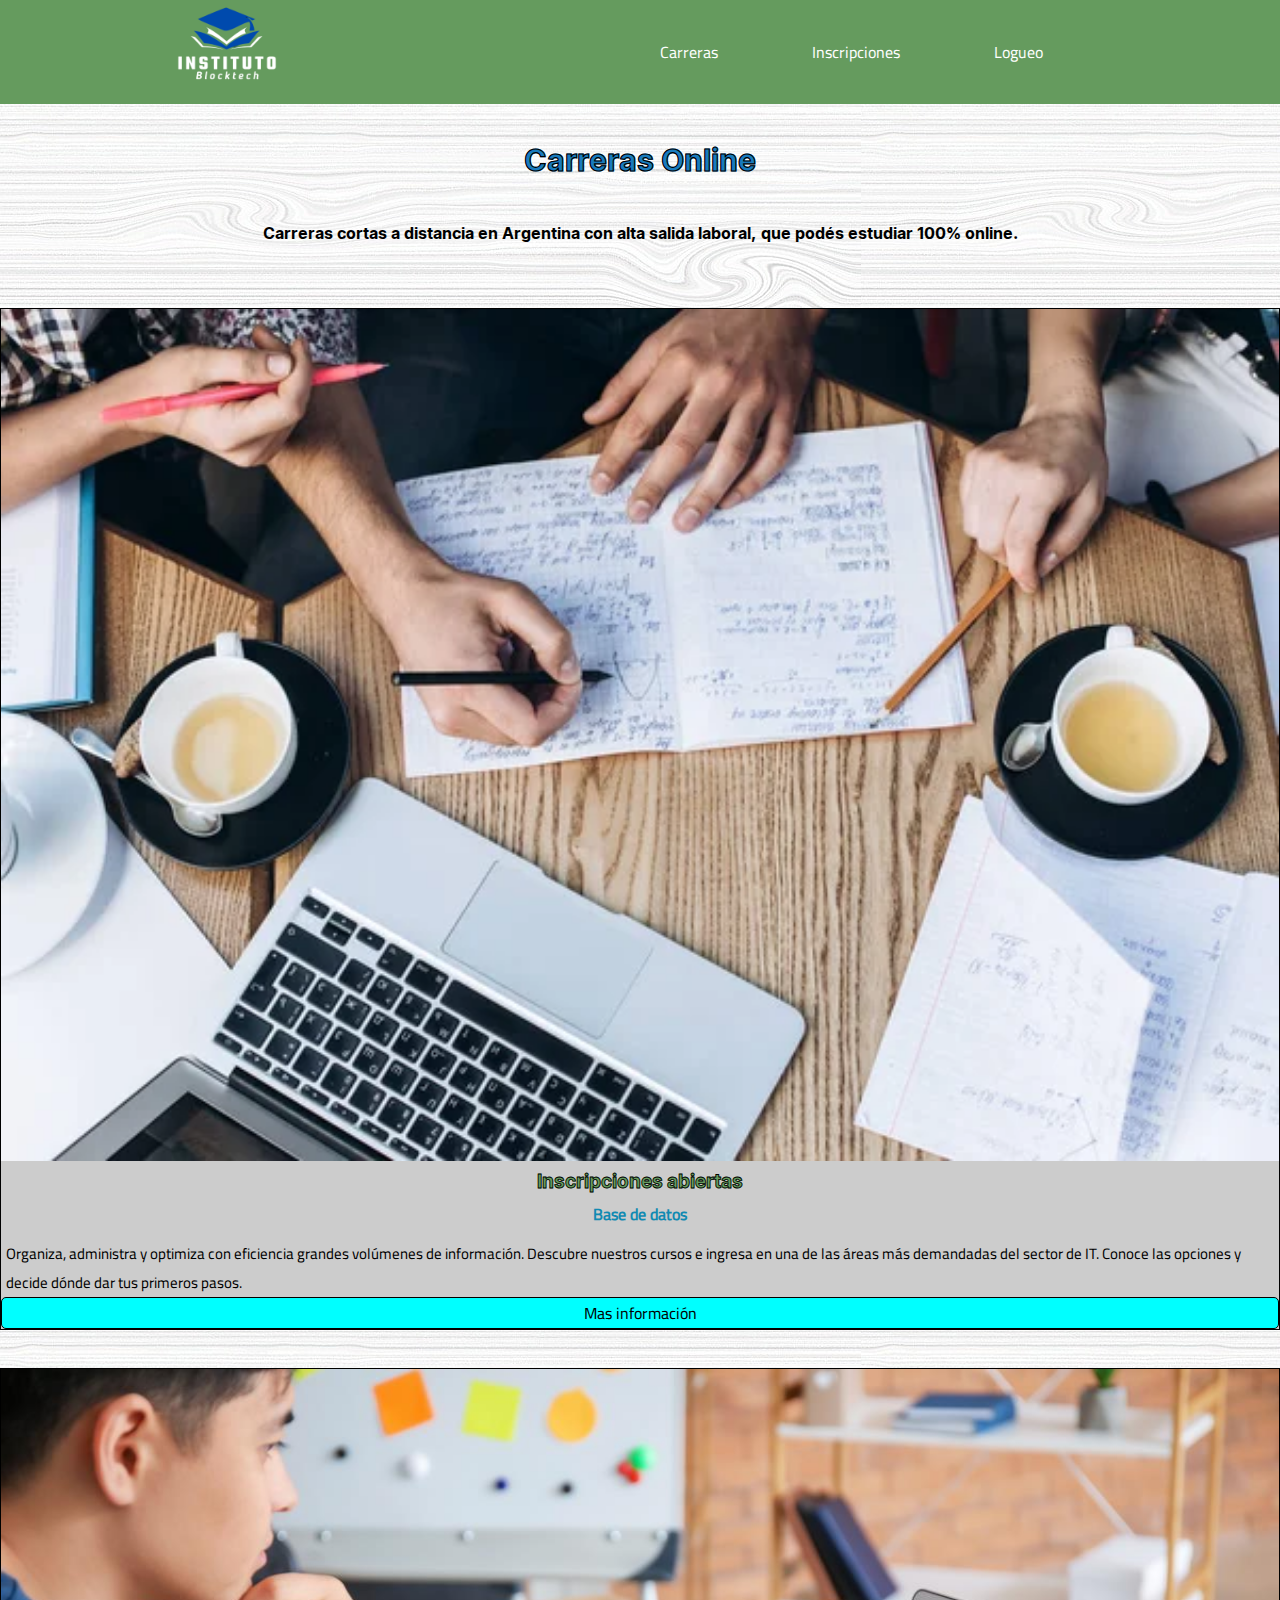
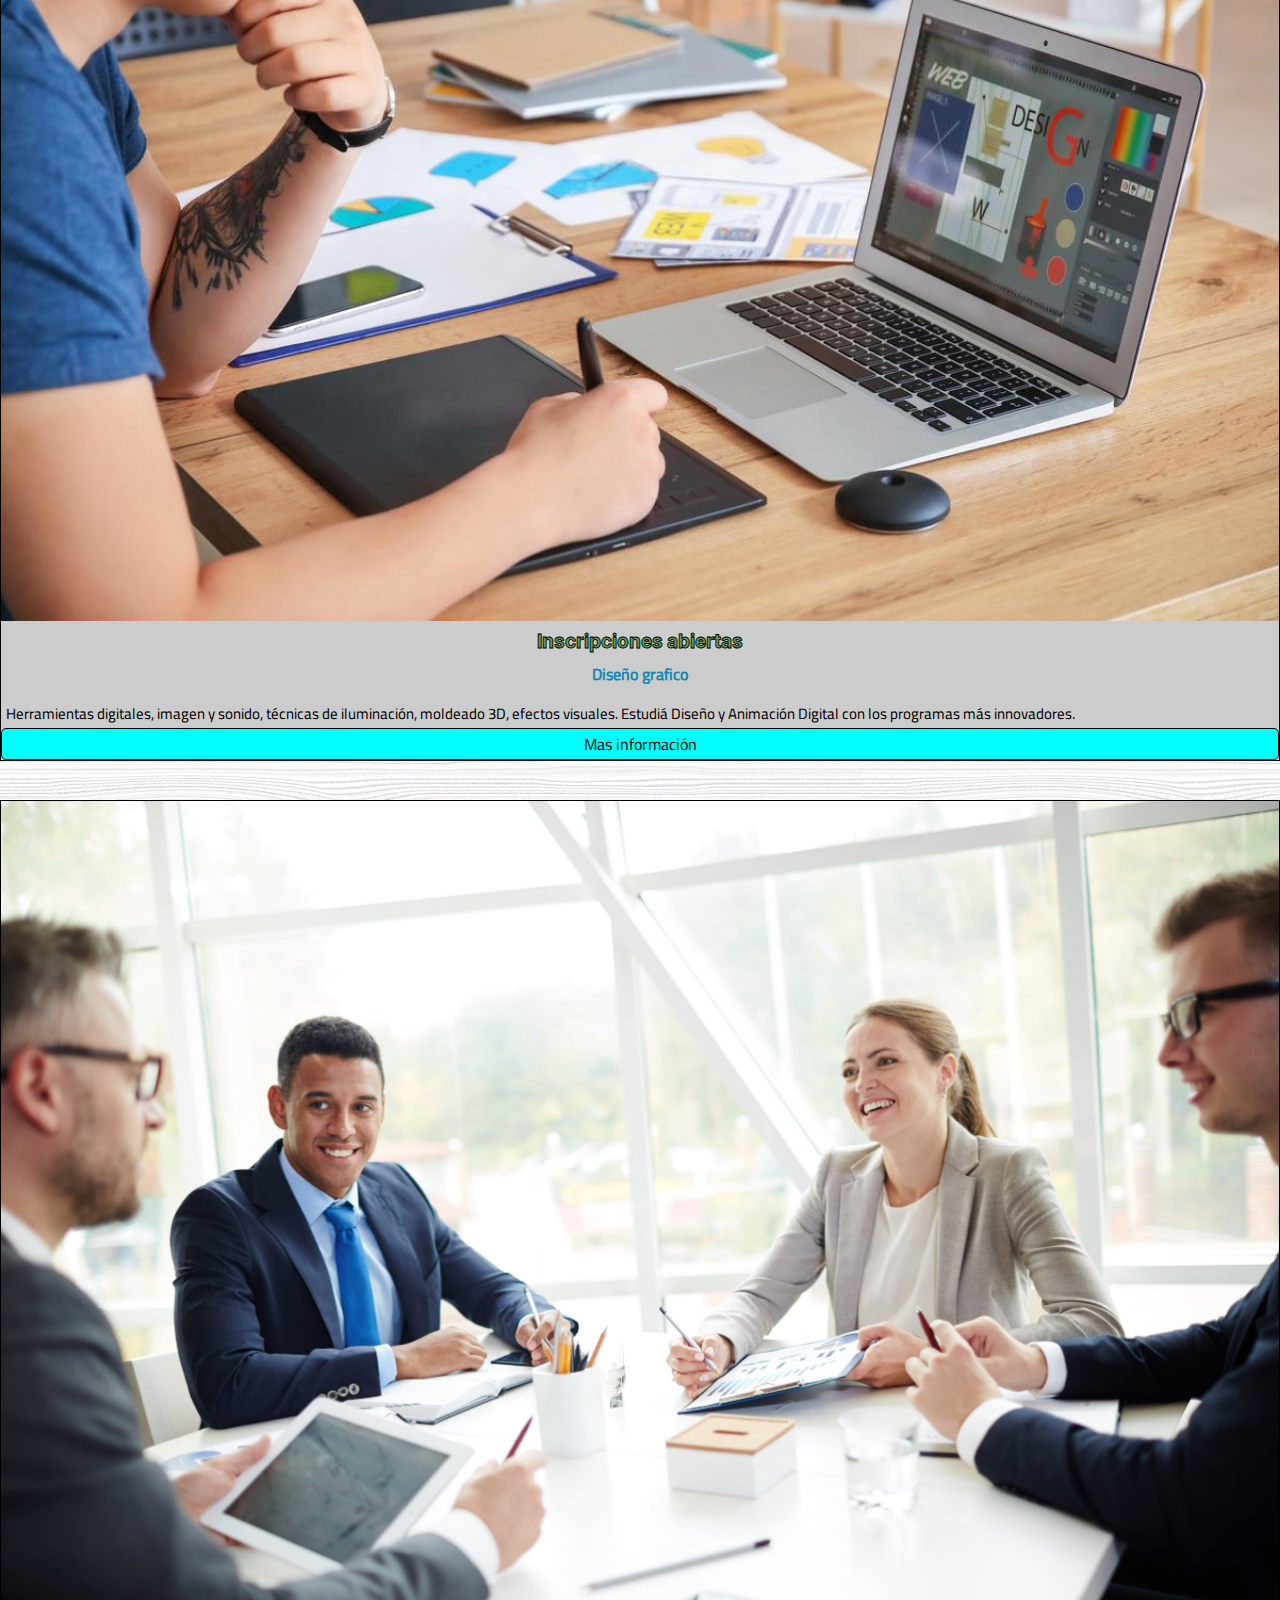
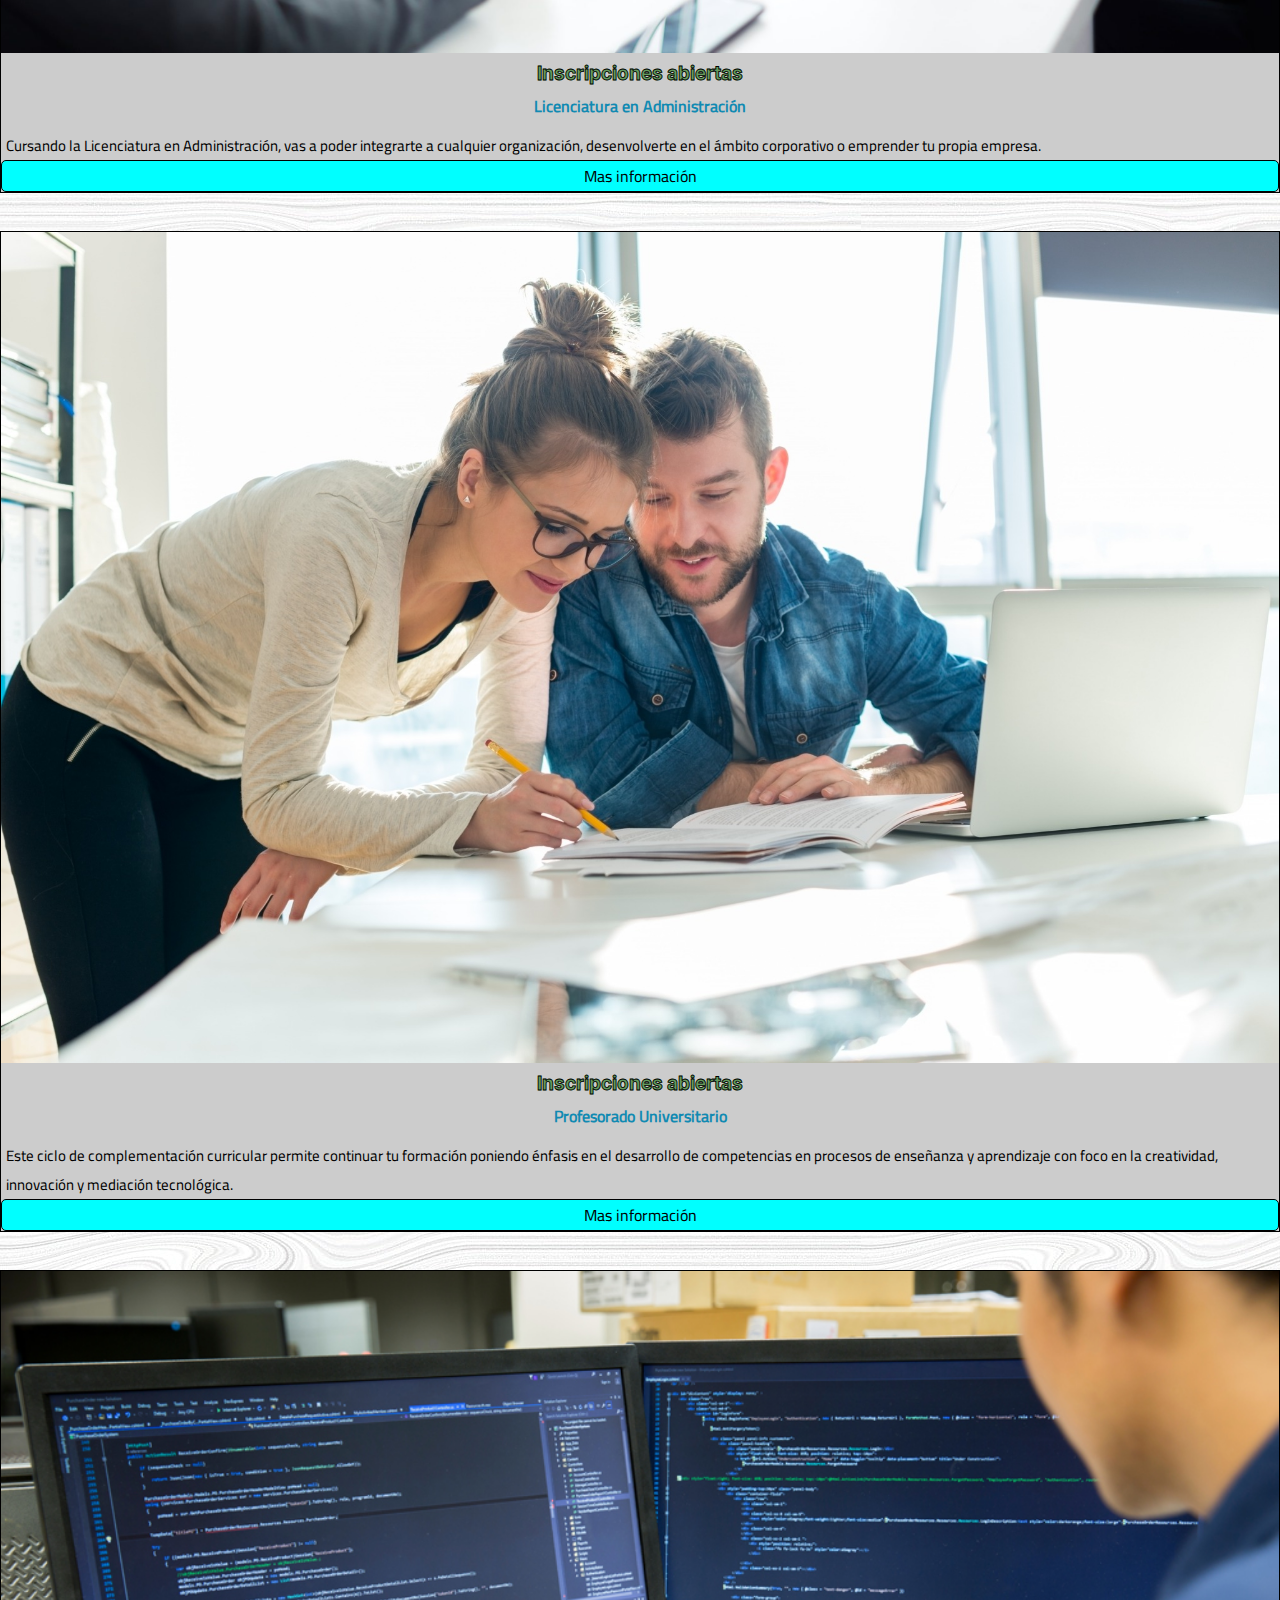
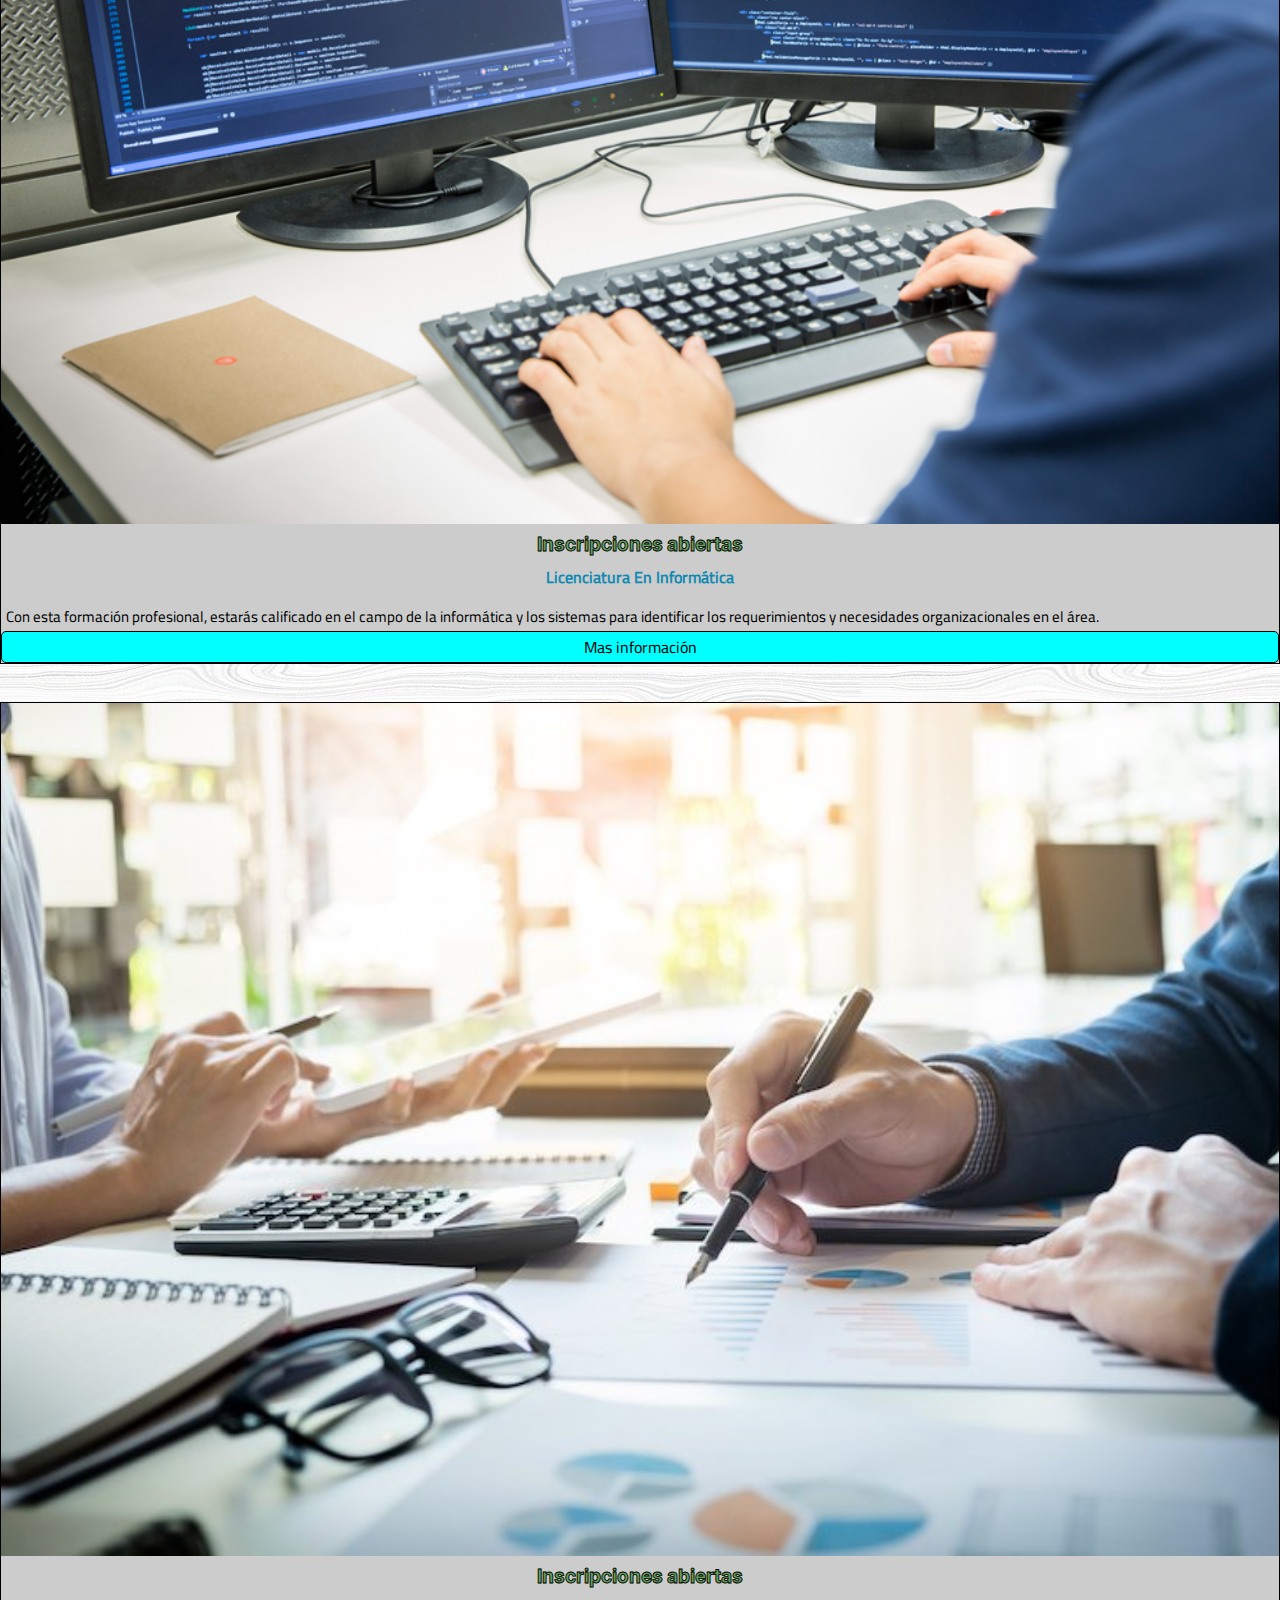
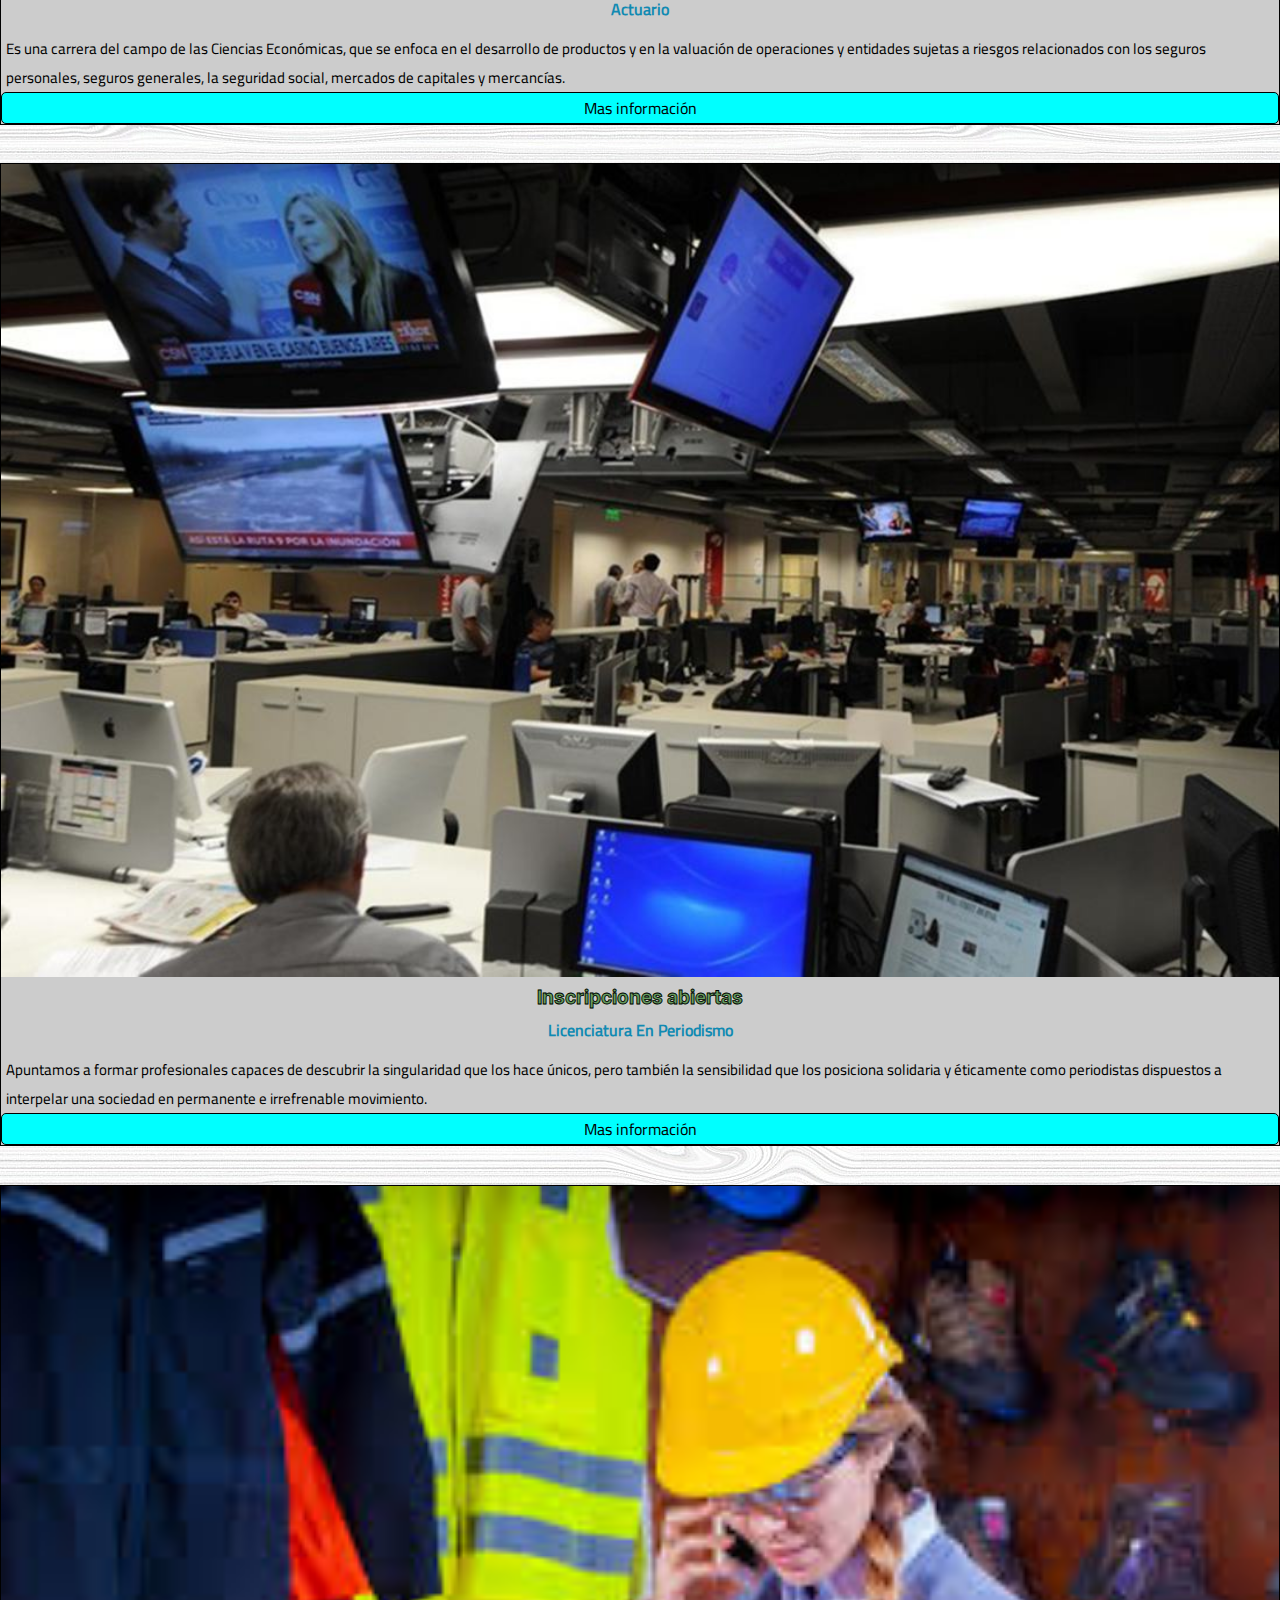
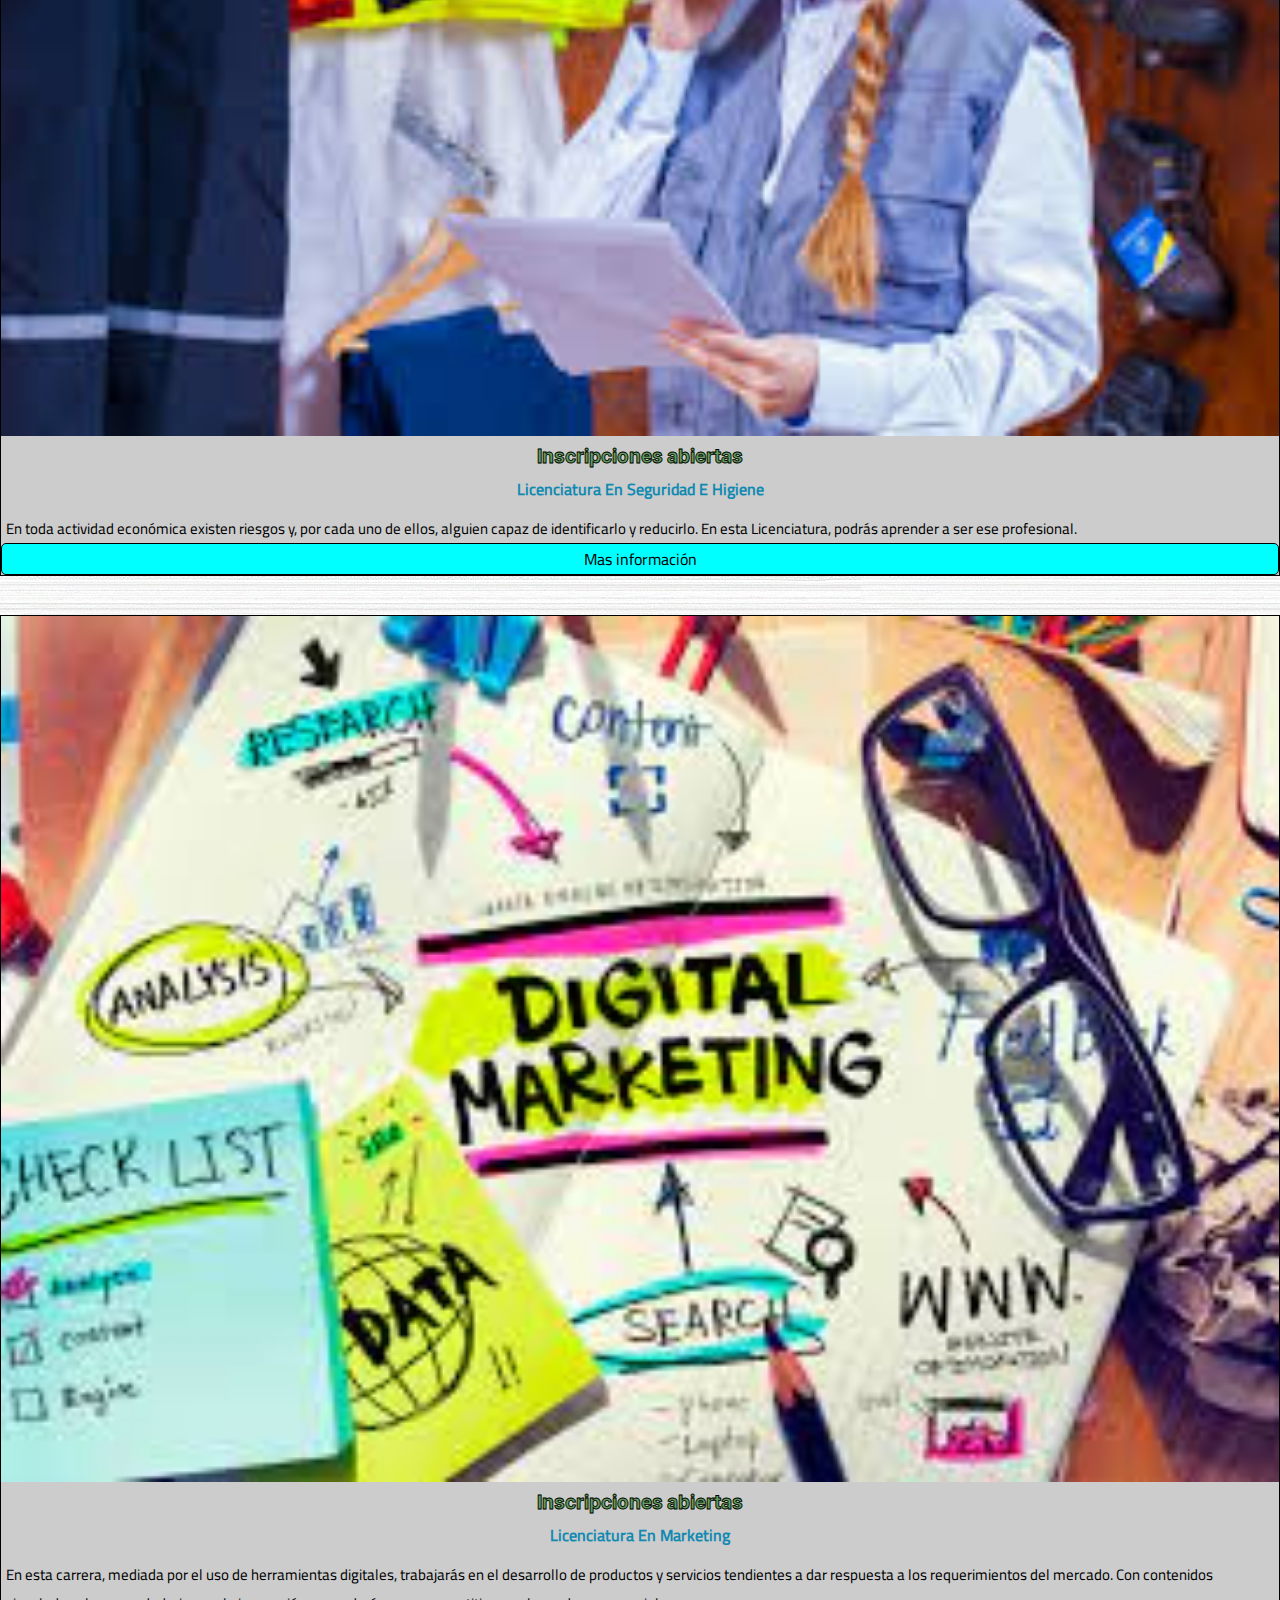
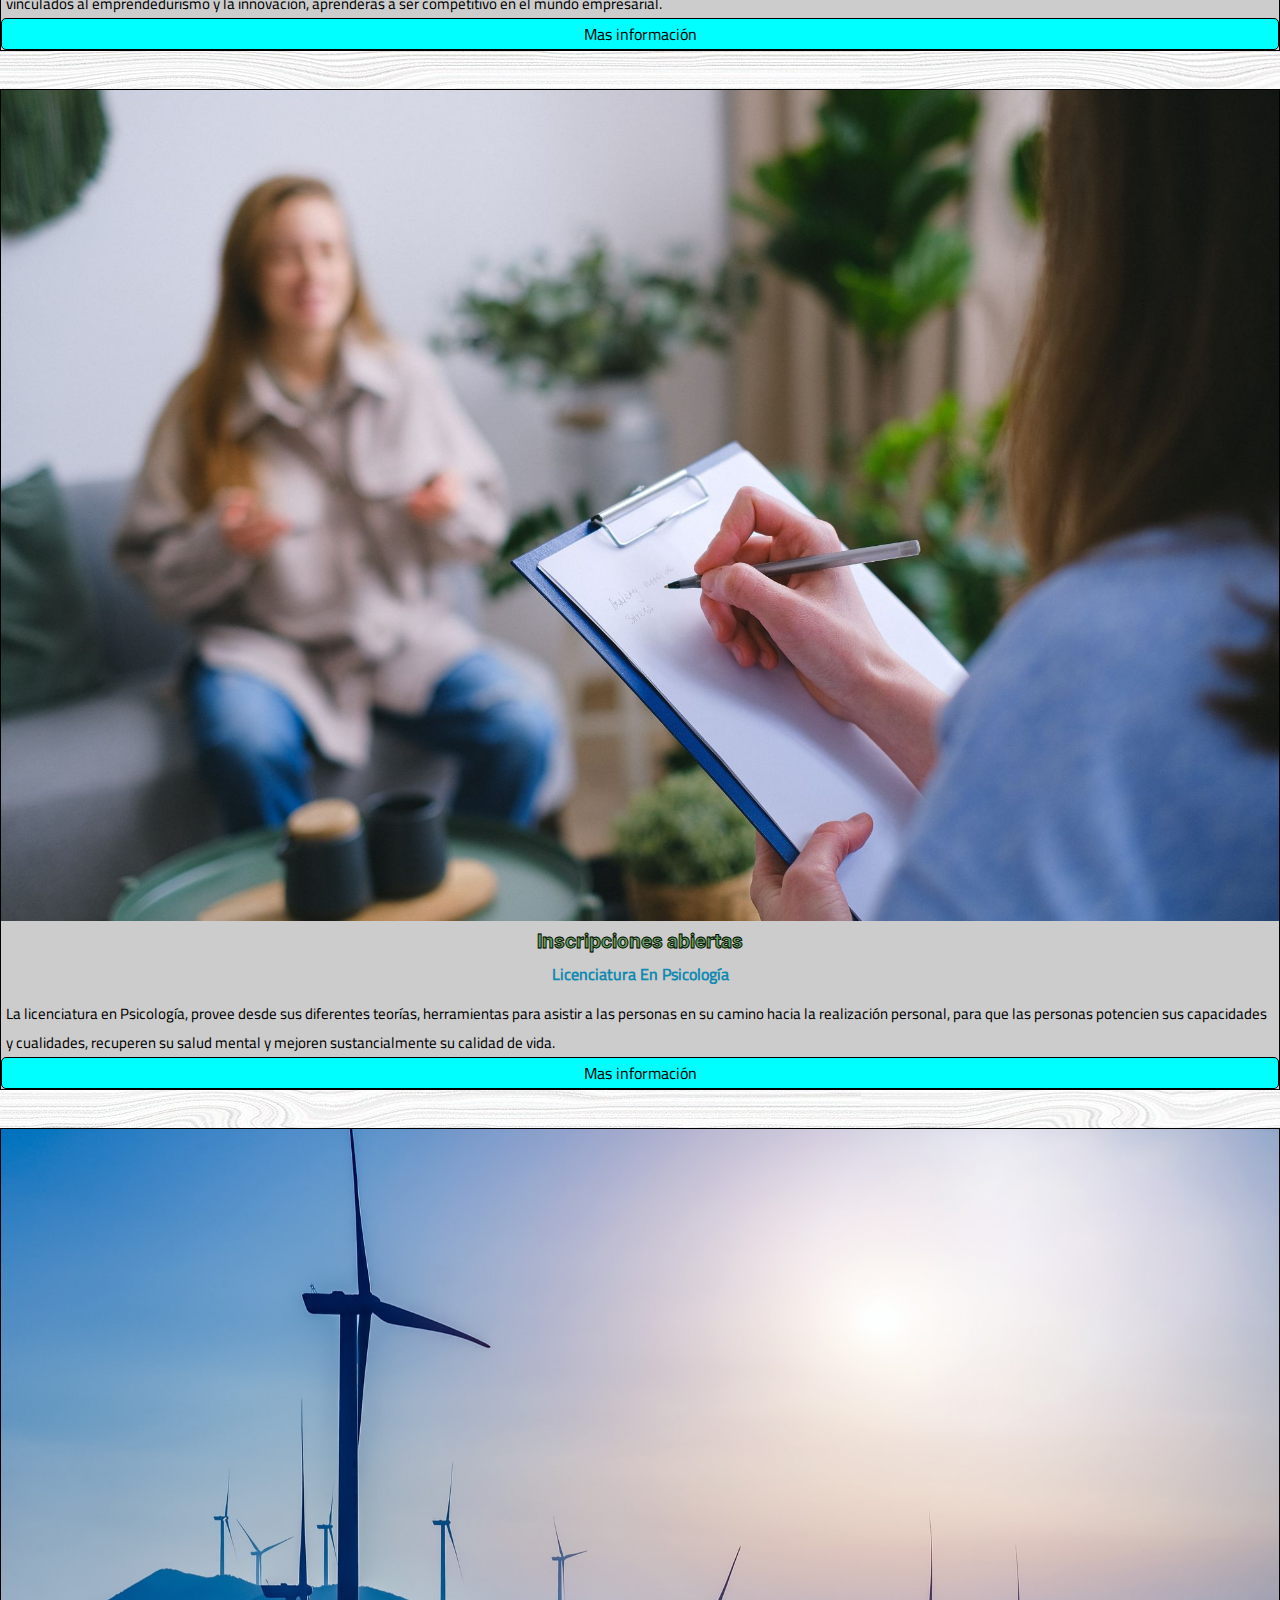
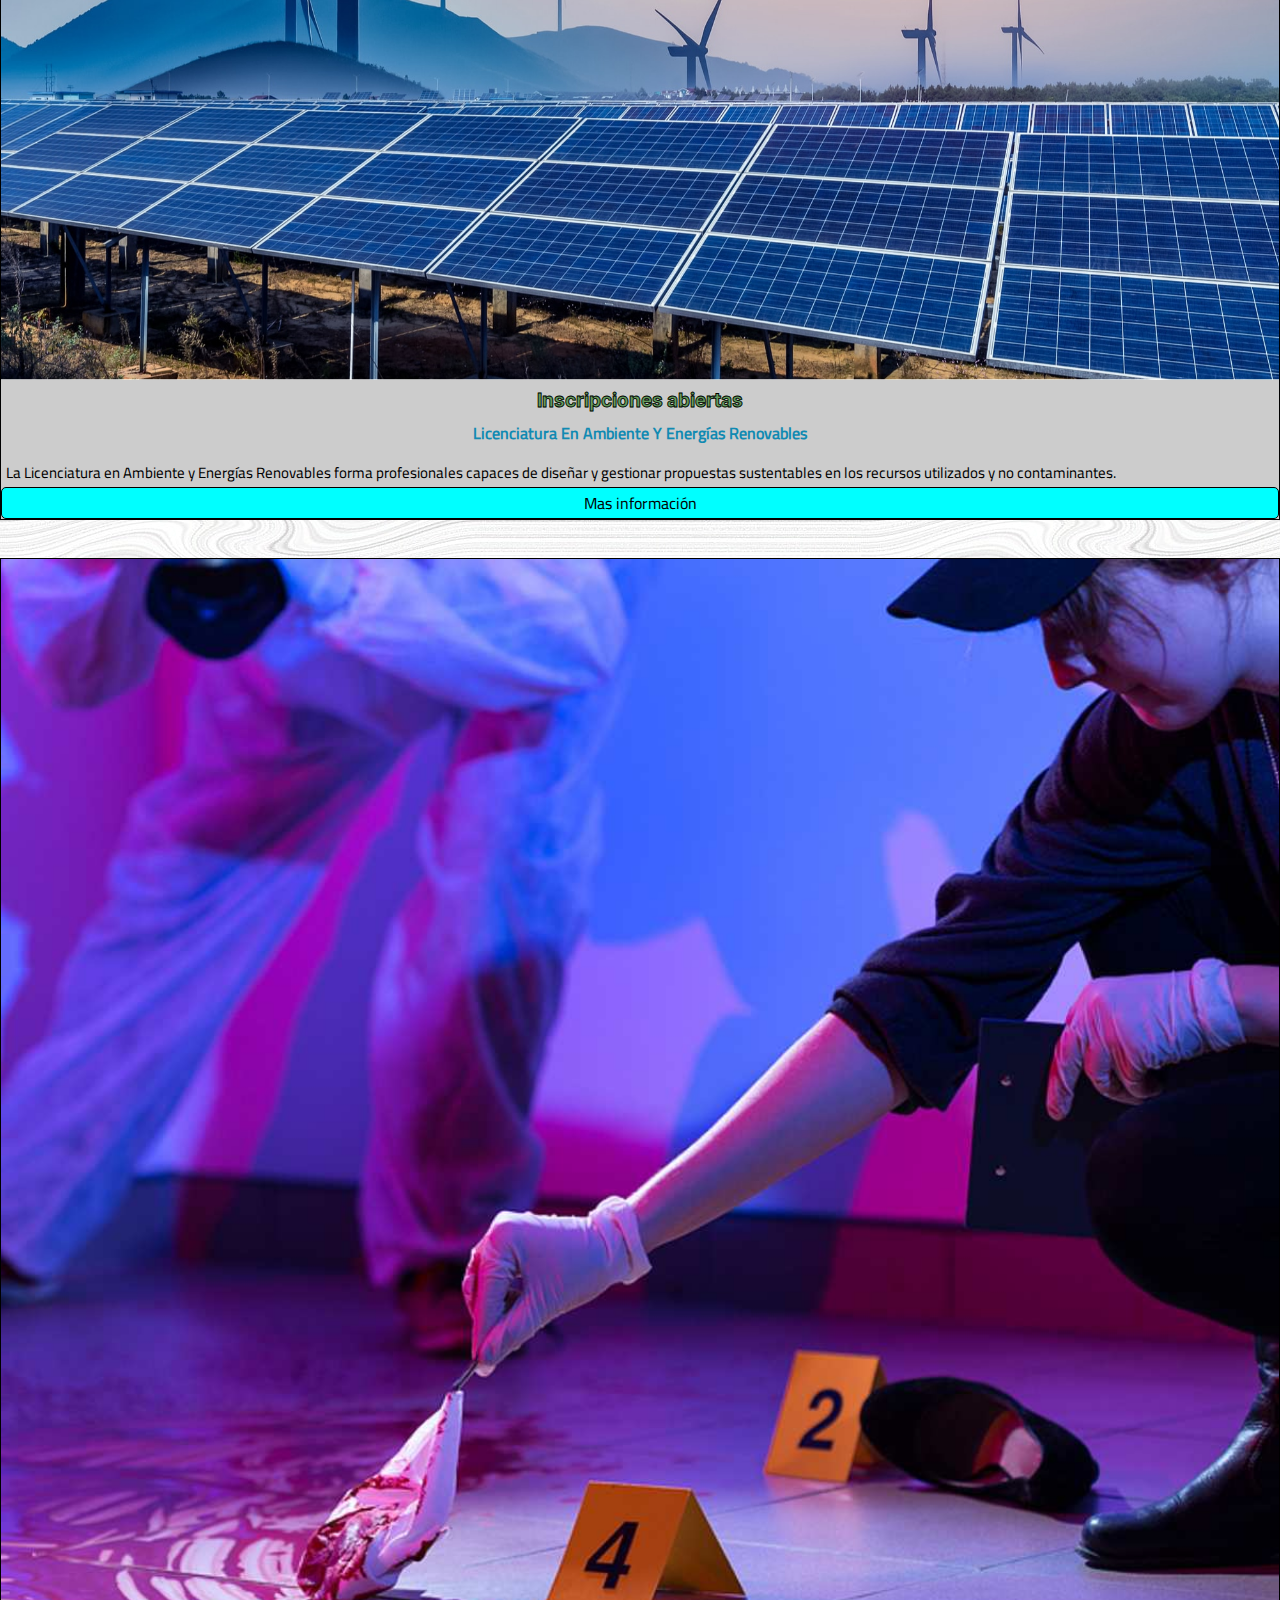
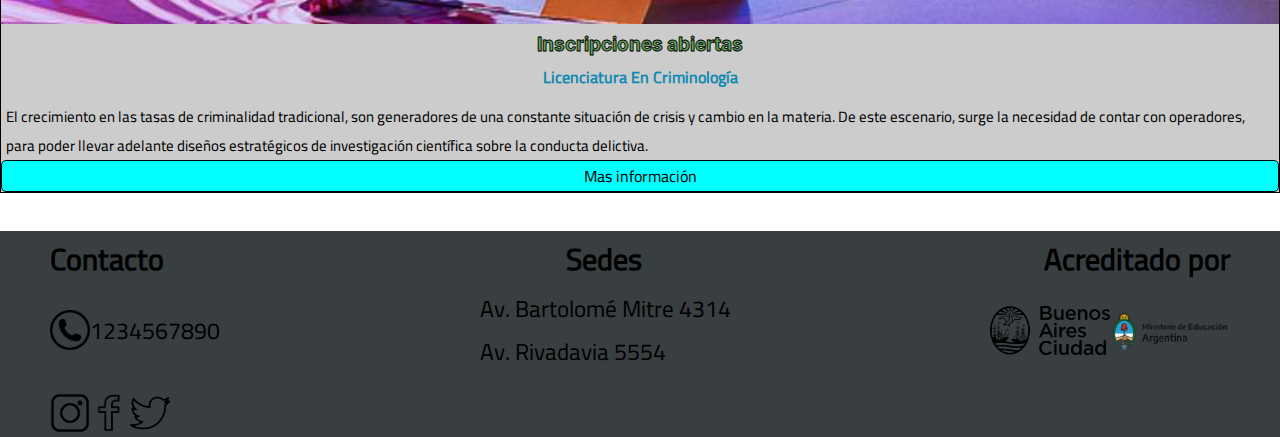
<file: pages/carreras.html>
<!DOCTYPE html>
<html lang="en">
<head>
    <meta charset="UTF-8">
    <meta http-equiv="X-UA-Compatible" content="IE=edge">
    <meta name="viewport" content="width=device-width, initial-scale=1.0">
    <title>Carreras</title>
    <meta name="description" content="¡Hola! somos Blockteck. Una nueva forma de estudiar con cursos y carreras tanto online como presencial al alcance de todos">
    <meta name="keywords" content="Estudio, Carrera, Online, Cursos">
    <link rel="icon" href="../img/favicon.png">
</head>
<link href="https://cdn.jsdelivr.net/npm/bootstrap@5.3.0/dist/css/bootstrap.min.css" rel="stylesheet" integrity="sha384-9ndCyUaIbzAi2FUVXJi0CjmCapSmO7SnpJef0486qhLnuZ2cdeRhO02iuK6FUUVM" crossorigin="anonymous">
<link rel="stylesheet" href="../css/main.css">
<body>
    <header>
        <a class="home" href="../index.html"><img src="../img/Logo.png" alt="Logo" title="blocktech"></a> 
       <nav>                        
           <ul class="menu">      
           <li><a href="carreras.html">Carreras</a></li>
           <li><a href="inscripciones.html">Inscripciones</a></li>
           <li><a href="logueo.html">Logueo</a></li>
           </ul>                  
       </nav>
   </header>

<main class="maincarrera">
    <section class="carrsec1">
        
        <div class="carreradiv1">
            <h2>Carreras Online</h2>
            <p>Carreras cortas a distancia en Argentina con alta salida laboral, que podés estudiar 100% online.</p>
        </div>
        
    </section>
    <section class="container-fluid">
        <article class="container">
            <div class="row justify-content-around">
                <div class="col-sm-12 col-md-6 col-lg-4 carreradiv2">
                    <img class="img-fluid" src="../img/estudio1.jpg" alt="estudio1" >
                    <h3>Inscripciones abiertas</h3>
                    <h4>Base de datos</h4>
                    <p>Organiza, administra y optimiza con eficiencia grandes volúmenes de información. Descubre nuestros cursos e ingresa en una de las áreas más demandadas del sector de IT.
                    Conoce las opciones y decide dónde dar tus primeros pasos.
                    </p>
                    
                    <a href="inscripciones.html">Mas información</a>
                    
                </div>
                <div class="col-sm-12 col-md-6 col-lg-4 carreradiv2">
                    <img class="img-fluid" src="../img/estudio2.jpg" alt="estudio2">
                    <h3>Inscripciones abiertas</h3>
                    <h4>Diseño grafico</h4>
                    <p>Herramientas digitales, imagen y sonido, técnicas de iluminación, moldeado 3D, efectos visuales. Estudiá Diseño y Animación Digital con los programas más innovadores.
                    </p>
                    
                    <a href="inscripciones.html">Mas información</a>
                    
                </div>
                <div class="col-sm-12 col-md-6 col-lg-4 carreradiv2">
                    <img class="img-fluid" src="../img/estudio3.jpg" alt="estudio3">
                    <h3>Inscripciones abiertas</h3>
                    <h4>Licenciatura en Administración</h4>
                    <p>Cursando la Licenciatura en Administración, vas a poder integrarte a cualquier organización, desenvolverte en el ámbito corporativo o emprender tu propia empresa.
                    </p>
                    
                    <a href="inscripciones.html">Mas información</a>
                    
                </div>
                <div class="col-sm-12 col-md-6 col-lg-4 carreradiv2">
                    <img class="img-fluid" src="../img/estudio4.jpg" alt="estudio4">
                    <h3>Inscripciones abiertas</h3>
                    <h4>Profesorado Universitario</h4>
                    <p>Este ciclo de complementación curricular permite continuar tu formación poniendo énfasis en el desarrollo de competencias en procesos de enseñanza y aprendizaje con foco en la creatividad, innovación y mediación tecnológica.
                    </p>
                    
                    <a href="inscripciones.html">Mas información</a>
                    
                </div>
                <div class="col-sm-12 col-md-6 col-lg-4 carreradiv2">
                    <img class="img-fluid" src="../img/estudio5.jpg" alt="estudio4">
                    <h3>Inscripciones abiertas</h3>
                    <h4>Licenciatura En Informática</h4>
                    <p>Con esta formación profesional, estarás calificado en el campo de la informática y los sistemas para identificar los requerimientos y necesidades organizacionales en el área.
                    </p>
                    
                    <a href="inscripciones.html">Mas información</a>
                
                </div>
                <div class="col-sm-12 col-md-6 col-lg-4 carreradiv2">
                    <img class="img-fluid" src="../img/estudio6.jpg" alt="estudio4">
                    <h3>Inscripciones abiertas</h3>
                    <h4>Actuario</h4>
                    <p> Es una carrera del campo de las Ciencias Económicas, que se enfoca en el desarrollo de productos y en la valuación de operaciones y entidades sujetas a riesgos relacionados con los seguros personales, seguros generales, la seguridad social, mercados de capitales y mercancías.
                    </p>
                    
                    <a href="inscripciones.html">Mas información</a>
                    
                </div>
                <div class="col-sm-12 col-md-6 col-lg-4 carreradiv2">
                    <img class="img-fluid" src="../img/estudio7.jpg" alt="estudio4">
                    <h3>Inscripciones abiertas</h3>
                    <h4>Licenciatura En Periodismo</h4>
                    <p>Apuntamos a formar profesionales capaces de descubrir la singularidad que los hace únicos, pero también la sensibilidad que los posiciona solidaria y éticamente como periodistas dispuestos a interpelar una sociedad en permanente e irrefrenable movimiento.
                    </p>
                    
                    <a href="inscripciones.html">Mas información</a>
                    
                </div>
                <div class="col-sm-12 col-md-6 col-lg-4 carreradiv2">
                    <img class="img-fluid" src="../img/estudio8.jpg" alt="estudio4">
                    <h3>Inscripciones abiertas</h3>
                    <h4>Licenciatura En Seguridad E Higiene</h4>
                    <p>En toda actividad económica existen riesgos y, por cada uno de ellos, alguien capaz de identificarlo y reducirlo. En esta Licenciatura, podrás aprender a ser ese profesional.
                    </p>
                    
                    <a href="inscripciones.html">Mas información</a>
                    
                </div>
                <div class="col-sm-12 col-md-6 col-lg-4 carreradiv2">
                    <img class="img-fluid" src="../img/estudio9.jpg" alt="estudio4">
                    <h3>Inscripciones abiertas</h3>
                    <h4>Licenciatura En Marketing</h4>
                    <p>En esta carrera, mediada por el uso de herramientas digitales, trabajarás en el desarrollo de productos y servicios tendientes a dar respuesta a los requerimientos del mercado. Con contenidos vinculados al emprendedurismo y la innovación, aprenderás a ser competitivo en el mundo empresarial.
                    </p>
                    
                    <a href="inscripciones.html">Mas información</a>
                    
                </div>
                <div class="col-sm-12 col-md-6 col-lg-4 carreradiv2">
                    <img class="img-fluid" src="../img/estudio10.jpg" alt="estudio4">
                    <h3>Inscripciones abiertas</h3>
                    <h4>Licenciatura En Psicología</h4>
                    <p>La licenciatura en Psicología, provee desde sus diferentes teorías, herramientas para asistir a las personas en su camino hacia la realización personal, para que las personas potencien sus capacidades y cualidades, recuperen su salud mental y mejoren sustancialmente su calidad de vida.
                    </p>
                    
                    <a href="inscripciones.html">Mas información</a>
                    
                </div>
                <div class="col-sm-12 col-md-6 col-lg-4 carreradiv2">
                    <img class="img-fluid" src="../img/estudio11.jpg" alt="estudio4">
                    <h3>Inscripciones abiertas</h3>
                    <h4>Licenciatura En Ambiente Y Energías Renovables</h4>
                    <p>La Licenciatura en Ambiente y Energías Renovables forma profesionales capaces de diseñar y gestionar propuestas sustentables en los recursos utilizados y no contaminantes. 
                    </p>
                    
                    <a href="inscripciones.html">Mas información</a>
                    
                </div>
                <div class="col-sm-12 col-md-6 col-lg-4 carreradiv2">
                    <img class="img-fluid" src="../img/estudio12.jpg" alt="estudio4">
                    <h3>Inscripciones abiertas</h3>
                    <h4>Licenciatura En Criminología</h4>
                    <p>El crecimiento en las tasas de criminalidad tradicional, son generadores de una constante situación de crisis y cambio en la materia. De este escenario, surge la necesidad de contar con operadores, para poder llevar adelante diseños estratégicos de investigación científica sobre la conducta delictiva.
                    </p>
                    
                    <a href="inscripciones.html">Mas información</a>
                    
                </div>
            </div>
        </article>
   </section>
    
</main>
   <footer>
    <div class="footertop">
        <h3>Contacto</h3>
        <h3>Sedes</h3>
        <h3>Acreditado por</h3>            
    </div>
    <div class="footermid">
        <div class="contacto">
            <img src="../img/Telefono.png" alt="telefono" 1234567890><p>1234567890</p>
        </div>
        <div class="sedes">
            <a href="https://www.google.com.ar/maps/place/Av.+Bartolom%C3%A9+Mitre+4314,+B1874AAQ+Gran+Buenos+Aires,+Provincia+de+Buenos+Aires/@-34.6901928,-58.3378821,17z/data=!3m1!4b1!4m14!1m7!3m6!1s0x95a332f7440faac3:0xce141b4b3a6ba72b!2sParque+Dom%C3%ADnico!8m2!3d-34.6927266!4d-58.3295197!16s%2Fg%2F11byfll43b!3m5!1s0x95a332fb120aae79:0x4bbabc609c5ff596!8m2!3d-34.6901972!4d-58.3353072!16s%2Fg%2F11s9kffjxm"target="_blank">Av. Bartolomé Mitre 4314</a>
            <a href="https://www.google.com.ar/maps/place/Av.+Rivadavia+5554,+C1424CEX+CABA/@-34.6220481,-58.446537,17z/data=!4m5!3m4!1s0x95bcca3918ee1b2f:0x697c839e74c599b3!8m2!3d-34.6217568!4d-58.4434471"target="_blank">Av. Rivadavia 5554</a>
        </div>
        <div class="acreditaciones">               
            <img class="logosfotooter"src="../img/Ciudad.png" alt="ciudad">
            <img src="../img/Ministerio.png" alt="ministerio">
        </div>
    </div>
     <div class="footerbot">
        <a class="instagram" href="https://www.instagram.com/" target="_blank"><img src="../img/Instagram.png" alt="instagram"></a>
        <a class="facebook"href="https://es-la.facebook.com/" target="_blank"><img src="../img/Facebook.png" alt="facebook"></a>
        <a class="twitter" href="https://twitter.com/" target="_blank"><img src="../img/Twitter.png" alt="twitter"></a>
    </div>
    </footer>
    
    <script src="https://cdn.jsdelivr.net/npm/bootstrap@5.3.0/dist/js/bootstrap.bundle.min.js" integrity="sha384-geWF76RCwLtnZ8qwWowPQNguL3RmwHVBC9FhGdlKrxdiJJigb/j/68SIy3Te4Bkz" crossorigin="anonymous"></script>
</body>
</html>
</file>
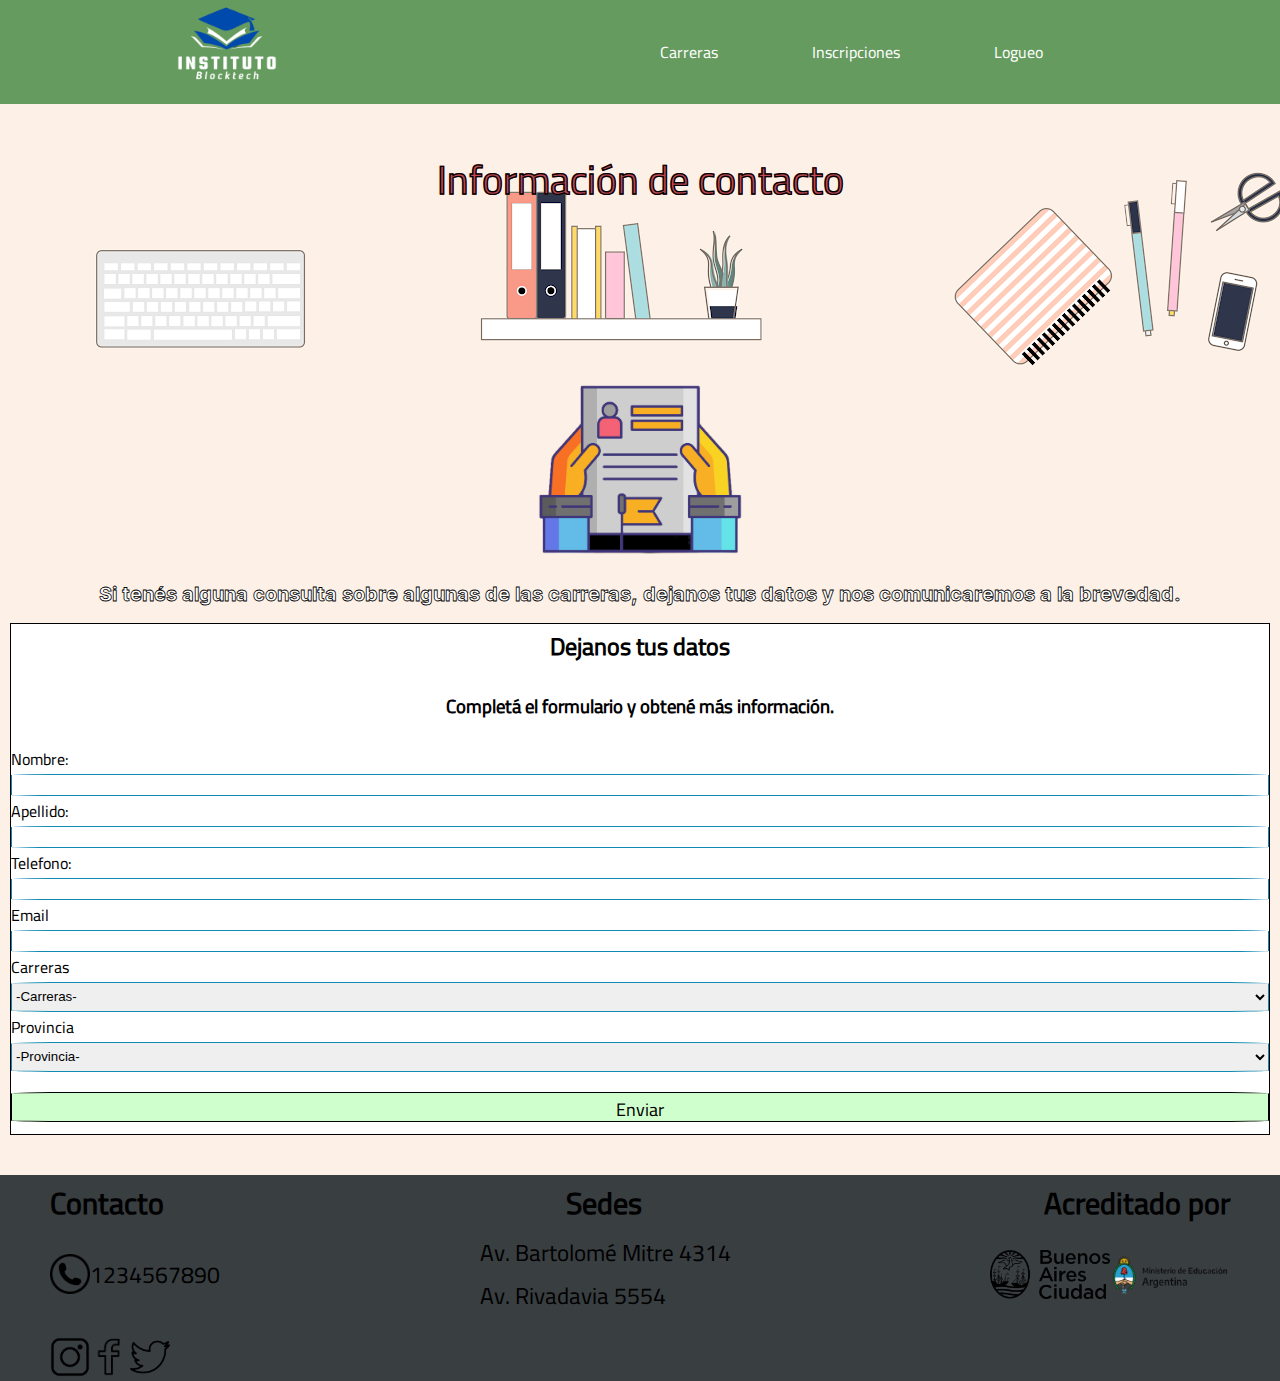
<file: pages/inscripciones.html>
<!DOCTYPE html>
<html lang="en">
<head>
    <meta charset="UTF-8">
    <meta http-equiv="X-UA-Compatible" content="IE=edge">
    <meta name="viewport" content="width=device-width, initial-scale=1.0">
    <title>Inscripciones</title>
    <meta name="description" content="¡Hola! somos Blockteck. Una nueva forma de estudiar con cursos y carreras tanto online como presencial al alcance de todos">
    <meta name="keywords" content="Estudio, Carrera, Online, Cursos">
    <link rel="icon" href="../img/favicon.png">
</head>
<link href="https://cdn.jsdelivr.net/npm/bootstrap@5.3.0/dist/css/bootstrap.min.css" rel="stylesheet" integrity="sha384-9ndCyUaIbzAi2FUVXJi0CjmCapSmO7SnpJef0486qhLnuZ2cdeRhO02iuK6FUUVM" crossorigin="anonymous">
<link rel="stylesheet" href="../css/main.css">
<body>
    <header>
        <a class="home" href="../index.html"><img src="../img/Logo.png" alt="Logo" title="blocktech"></a> 
       <nav>                        
           <ul class="menu">      
           <li><a href="carreras.html">Carreras</a></li>
           <li><a href="inscripciones.html">Inscripciones</a></li>
           <li><a href="logueo.html">Logueo</a></li>
           </ul>                  
       </nav>
   </header>
<main class="mainins">    
                
     <section class="container">
            <article class="artins2">
                <h2>Información de contacto</h2>
                <img  src="../img/fotoforms.png" class="img-fluid rounded mx-auto d-block fotoforms" alt="fotoforms"> 
                <p>Si tenés alguna consulta sobre algunas de las carreras, dejanos tus datos y nos comunicaremos a la brevedad.</p>   
            </article>
    </section>

    <section class="formsec">
        <article class="container artins">

            <h2 class="tituloform">Dejanos tus datos</h2> 
            <h3>Completá el formulario y obtené más información.</h3>
            <form class="form">
                <label for="nombre">Nombre:</label>
                <input type="text" id="nombre" name="Nombre">       
                <label for="apellido">Apellido:</label>
                <input type="text" id="apellido" name="Apellido">       
                <label for="Telefono">Telefono:</label>      
                <input type="text" id="Telefono" name="Telefono">      
                <label for="Email"> Email</label>               
                <input type="Email" name="Email" id="Email"> 
                <p>Carreras</p> 
                <select name="carreras">
                    <option value="none">-Carreras-</option>
                    <option value="1">Profesorado Universitario</option>
                    <option value="2">Licenciatura en Administración</option>
                    <option value="3">Diseño grafico</option>
                    <option value="4">Base de datos</option>
                    <option value="5">Licenciatura En Informática</option>
                    <option value="6">Actuario</option>
                    <option value="7">Licenciatura En Periodismo</option>
                    <option value="8">Licenciatura En Seguridad e Higiene</option>
                    <option value="9">Licenciatura En Comercialización</option>
                    <option value="10">Licenciatura En Psicología</option>  
                </select>
                <p>Provincia</p> 
                <select name="provincia">
                    <option value="0">-Provincia-</option>
                    <option value="1">Buenos Aires</option>
                    <option value="2">Catamarca</option>
                    <option value="3">Chaco</option>
                    <option value="4">Chubut</option>
                    <option value="5">Córdoba</option>
                    <option value="6">Tucumán</option>
                    <option value="7">Corrientes</option>
                    <option value="8">Entre Ríos</option>
                    <option value="9">Formosa</option>
                    <option value="10">Jujuy</option>  
                    <option value="11">La Pampa</option>
                    <option value="12">La Rioja</option>
                    <option value="13">Mendoza</option>
                    <option value="14">Misiones</option>
                    <option value="15">Neuquén</option>
                    <option value="16">Río Negro</option>
                    <option value="17">Salta</option>
                    <option value="18">San Juan</option>
                    <option value="19">San Luis</option>
                    <option value="20">Santa Cruz</option>  
                    <option value="21">Santa Fe</option>
                    <option value="22">Santiago del Estero</option>
                    <option value="23">Tierra del Fuego</option>  
                </select>
                    <div class="botonforms">   
                    <input type="submit" onclick="alert('Nos contactaremos en la brevedad')" value="Enviar"></div>   
                </form>
                </div>
            </article>
        </section>
</main>
   <footer>
    <div class="footertop">
        <h3>Contacto</h3>
        <h3>Sedes</h3>
        <h3>Acreditado por</h3>            
    </div>
    <div class="footermid">
        <div class="contacto">
            <img src="../img/Telefono.png" alt="telefono" 1234567890><p>1234567890</p>
        </div>
        <div class="sedes">
            <a href="https://www.google.com.ar/maps/place/Av.+Bartolom%C3%A9+Mitre+4314,+B1874AAQ+Gran+Buenos+Aires,+Provincia+de+Buenos+Aires/@-34.6901928,-58.3378821,17z/data=!3m1!4b1!4m14!1m7!3m6!1s0x95a332f7440faac3:0xce141b4b3a6ba72b!2sParque+Dom%C3%ADnico!8m2!3d-34.6927266!4d-58.3295197!16s%2Fg%2F11byfll43b!3m5!1s0x95a332fb120aae79:0x4bbabc609c5ff596!8m2!3d-34.6901972!4d-58.3353072!16s%2Fg%2F11s9kffjxm"target="_blank">Av. Bartolomé Mitre 4314</a>
            <a href="https://www.google.com.ar/maps/place/Av.+Rivadavia+5554,+C1424CEX+CABA/@-34.6220481,-58.446537,17z/data=!4m5!3m4!1s0x95bcca3918ee1b2f:0x697c839e74c599b3!8m2!3d-34.6217568!4d-58.4434471"target="_blank">Av. Rivadavia 5554</a>
        </div>
        <div class="acreditaciones">               
            <img class="logosfotooter"src="../img/Ciudad.png" alt="ciudad">
            <img src="../img/Ministerio.png" alt="ministerio">
        </div>
    </div>
     <div class="footerbot">
        <a class="instagram" href="https://www.instagram.com/" target="_blank"><img src="../img/Instagram.png" alt="instagram"></a>
        <a class="facebook"href="https://es-la.facebook.com/" target="_blank"><img src="../img/Facebook.png" alt="facebook"></a>
        <a class="twitter" href="https://twitter.com/" target="_blank"><img src="../img/Twitter.png" alt="twitter"></a>
    </div>
</footer>    
<script src="https://cdn.jsdelivr.net/npm/bootstrap@5.3.0/dist/js/bootstrap.bundle.min.js" integrity="sha384-geWF76RCwLtnZ8qwWowPQNguL3RmwHVBC9FhGdlKrxdiJJigb/j/68SIy3Te4Bkz" crossorigin="anonymous"></script>
    
    
</body>
</html>
</file>
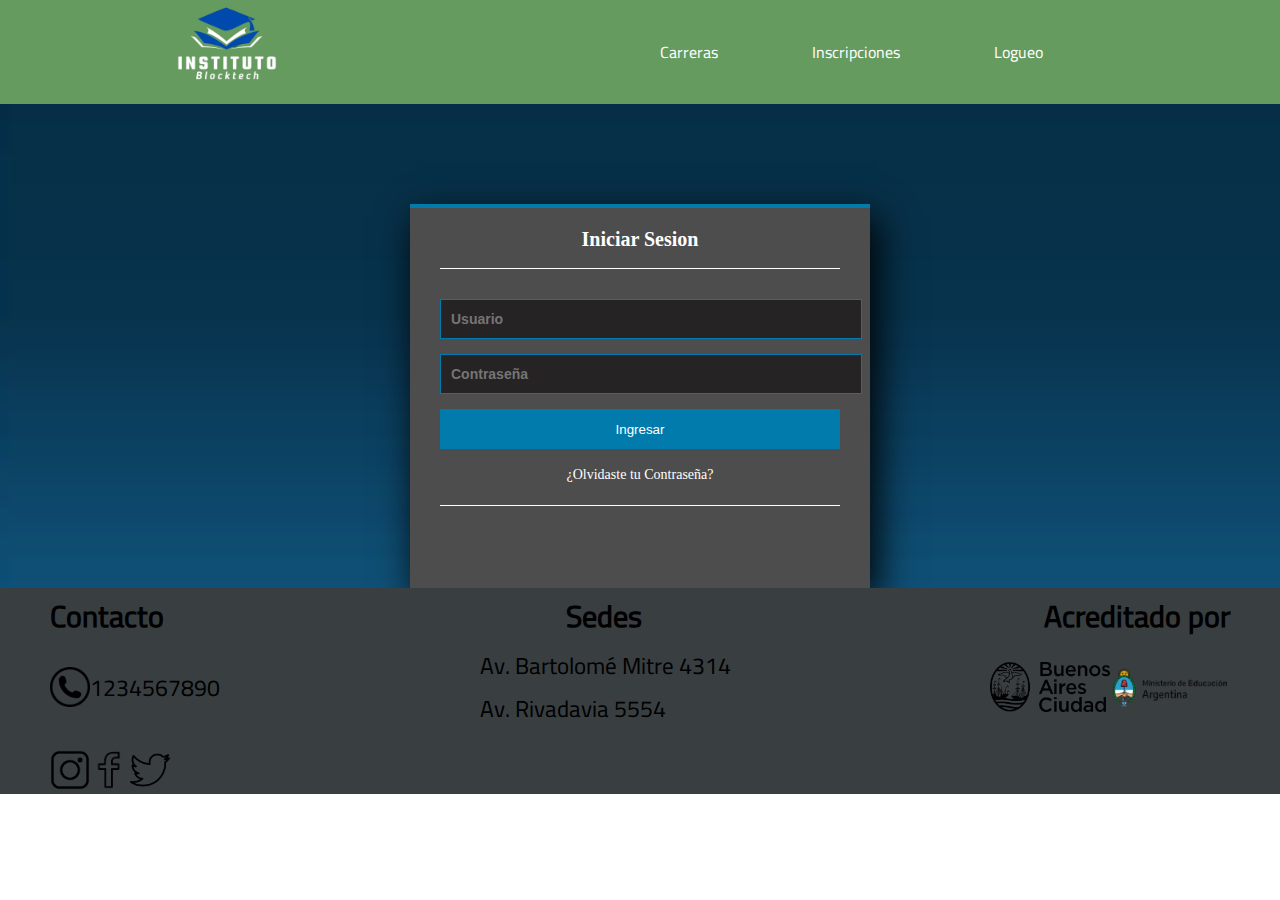
<file: pages/logueo.html>
<!DOCTYPE html>
<html lang="en">
<head>
    <meta charset="UTF-8">
    <meta http-equiv="X-UA-Compatible" content="IE=edge">
    <meta name="viewport" content="width=device-width, initial-scale=1.0">
    <title>Forms logueo</title>
    <meta name="description" content="¡Hola! somos Blockteck. Una nueva forma de estudiar con cursos y carreras tanto online como presencial al alcance de todos">
    <meta name="keywords" content="Estudio, Carrera, Online, Cursos">
    <link rel="icon" href="../img/favicon.png">
</head>
<link href="https://cdn.jsdelivr.net/npm/bootstrap@5.3.0/dist/css/bootstrap.min.css" rel="stylesheet" integrity="sha384-9ndCyUaIbzAi2FUVXJi0CjmCapSmO7SnpJef0486qhLnuZ2cdeRhO02iuK6FUUVM" crossorigin="anonymous">
<link rel="stylesheet" href="../css/main.css">
  <body>
    <main class="mainlogueo">
    <header>
        <a class="home" href="../index.html"><img src="../img/Logo.png" alt="Logo" title="blocktech"></a> 
       <nav>                        
           <ul class="menu">      
           <li><a href="carreras.html">Carreras</a></li>
           <li><a href="inscripciones.html">Inscripciones</a></li>
           <li><a href="./pages/logueo.html">Logueo</a></li>
           </ul>                  
       </nav>
   </header>
   
        <section class="form-login">
            <h5>Iniciar Sesion</h5>
            <input class="controls" type="text" name="usuario" value="" placeholder="Usuario">
            <input class="controls" type="password" name="contrasena" value="" placeholder="Contraseña">
            <input class="buttons" type="submit" name="" value="Ingresar">
            <p><a href="#">¿Olvidaste tu Contraseña?</a></p>
        </section>
  </main>
  <footer>
    <div class="footertop">
        <h3>Contacto</h3>
        <h3>Sedes</h3>
        <h3>Acreditado por</h3>            
    </div>
    <div class="footermid">
        <div class="contacto">
            <img src="../img/Telefono.png" alt="telefono" 1234567890><p>1234567890</p>
        </div>
        <div class="sedes">
            <a href="https://www.google.com.ar/maps/place/Av.+Bartolom%C3%A9+Mitre+4314,+B1874AAQ+Gran+Buenos+Aires,+Provincia+de+Buenos+Aires/@-34.6901928,-58.3378821,17z/data=!3m1!4b1!4m14!1m7!3m6!1s0x95a332f7440faac3:0xce141b4b3a6ba72b!2sParque+Dom%C3%ADnico!8m2!3d-34.6927266!4d-58.3295197!16s%2Fg%2F11byfll43b!3m5!1s0x95a332fb120aae79:0x4bbabc609c5ff596!8m2!3d-34.6901972!4d-58.3353072!16s%2Fg%2F11s9kffjxm"target="_blank">Av. Bartolomé Mitre 4314</a>
            <a href="https://www.google.com.ar/maps/place/Av.+Rivadavia+5554,+C1424CEX+CABA/@-34.6220481,-58.446537,17z/data=!4m5!3m4!1s0x95bcca3918ee1b2f:0x697c839e74c599b3!8m2!3d-34.6217568!4d-58.4434471"target="_blank">Av. Rivadavia 5554</a>
        </div>
        <div class="acreditaciones">               
            <img class="logosfotooter"src="../img/Ciudad.png" alt="ciudad">
            <img src="../img/Ministerio.png" alt="ministerio">
        </div>
    </div>
     <div class="footerbot">
        <a class="instagram" href="https://www.instagram.com/" target="_blank"><img src="../img/Instagram.png" alt="instagram"></a>
        <a class="facebook"href="https://es-la.facebook.com/" target="_blank"><img src="../img/Facebook.png" alt="facebook"></a>
        <a class="twitter" href="https://twitter.com/" target="_blank"><img src="../img/Twitter.png" alt="twitter"></a>
    </div>
    </footer>
  </body>
</html>
</file>
<file: css/main.css>
* {
  margin: 0%;
  padding: 0%;
}

/*header*/
header {
  background-color: #659B5E;
  display: flex;
  justify-content: space-around;
}

.menu {
  list-style: none;
}

.menu li {
  display: inline-block;
  margin-right: 60px;
  margin-left: 30px;
  font-family: Cairo;
}

.menu li a {
  color: white;
  text-decoration: none;
}

header img {
  width: 100px;
  margin: 0%;
  padding: 0%;
}

nav {
  margin: 0;
  padding: 0%;
  display: flex;
  align-items: center;
}

/*Main*/
.section1 {
  background-image: url("../img/fondo.jpg");
  background-repeat: no-repeat;
  background-size: cover;
  display: flex;
  padding: 50px;
}

.section1 h1 {
  font-size: 40px;
  font-family: Konkhmer;
  color: #C14953;
  -webkit-text-stroke: 0.1px black;
}

.section1 p {
  font-size: 20px;
  font-family: Konkhmer;
  color: white;
  -webkit-text-stroke: 0.8px black;
}

.section1 {
  display: flex;
}

.section1 div {
  display: flex;
  flex-direction: column;
  justify-content: space-around;
}

.video {
  width: 500px;
}

.section2 {
  display: flex;
  justify-content: center;
  flex-direction: column;
  background-image: url("../img/fondocarreras.jpg");
}

.divsection2 {
  text-align: center;
  margin-top: 50px;
  margin-bottom: 50px;
}

.divsection2 h2 {
  text-align: center;
  margin-top: 20px;
  font-family: Konkhmer;
}

.divsection2 p {
  text-align: center;
  margin-top: 20px;
  font-family: Konkhmer;
}

.article1 {
  display: flex;
  justify-content: space-around;
}

.divart1 {
  width: 250px;
  height: 521px;
  margin-top: 20px;
  border: 0.5px solid black;
  background-color: #cccccc;
  border-radius: 10px;
  display: flex;
  flex-direction: column;
}

.divart1 img {
  width: 250px;
  height: 172px;
  border-top-left-radius: 10px;
  border-top-right-radius: 10px;
}

.divart1 h3 {
  font-family: Konkhmer;
  color: #659B5E;
  -webkit-text-stroke: 0.1px black;
  text-align: center;
}

.divart1 h4 {
  text-align: center;
  font-family: Comme;
  color: #118AB2;
}

.divart1 p {
  font-family: Cairo;
  text-align: start;
  font-size: 15px;
  margin-bottom: 20px;
  margin-top: 20px;
  padding: 0 5px;
}

.divartboton {
  display: flex;
  justify-content: center;
}

.divart1 a {
  text-decoration: none;
  color: black;
  background-color: aqua;
  display: block;
  text-align: center;
  border-radius: 5px;
  border: 1px solid black;
  font-family: Cairo;
}

.article2 {
  display: flex;
  justify-content: center;
  margin-bottom: 20px;
}

.article2 a {
  text-decoration: none;
  background-color: aqua;
  color: black;
  margin-left: auto;
  margin-right: auto;
  margin-top: 40px;
  width: 400px;
  height: 50px;
  border-radius: 5px;
  text-align: center;
  font-family: Cairo;
  font-size: 25px;
  border: 1px solid black;
}

.article2 div {
  width: 400px;
  height: 50px;
  display: flex;
}

footer {
  display: flex;
  background-color: #393E41;
  flex-direction: column;
  padding-left: 50px;
  padding-right: 50px;
  height: auto;
}

.footertop {
  display: flex;
  justify-content: space-between;
}

.footertop h3 {
  color: black;
  font-family: cairo;
  font-size: 30px;
}

.footermid {
  display: flex;
  align-items: center;
  justify-content: space-between;
}

.footermid p {
  font-size: 23px;
  color: black;
  font-family: cairo;
}

.contacto {
  display: flex;
  align-items: center;
}

.contacto img {
  width: 40px;
}

.sedes {
  display: flex;
  flex-direction: column;
}

.sedes a {
  text-decoration: none;
  font-family: cairo;
  color: black;
  font-size: 23px;
}

.acreditaciones {
  display: flex;
}

.acreditaciones img {
  width: 120px;
}

.footerbot {
  display: flex;
  margin-top: 20px;
}

.footerbot img {
  width: 40px;
}

.mainins {
  background-image: url("../img/fondoinscripcion.png");
  background-position-x: -50px;
  background-repeat: no-repeat;
  background-color: #fdf0e7;
  padding-bottom: 30px;
}

.formsec {
  padding: 10px;
}

.divins0 {
  display: flex;
  justify-content: center;
  height: 157px;
}

.divins0 h1 {
  font-family: Konkhmer;
  color: #C14953;
  -webkit-text-stroke: 0.1px black;
  background-color: #FFFFFF;
  width: 100%;
  height: auto;
  text-align: center;
  border-bottom: 1px solid black;
}

.fotoforms {
  width: 16%;
  margin-top: 12%;
}

.artins2 {
  display: flex;
  flex-direction: column;
  align-items: center;
}

.artins2 h2 {
  font-size: 40px;
  font-family: Comme;
  color: #C14953;
  -webkit-text-stroke: 0.1px black;
  padding-top: 38px;
  text-align: center;
}

.artins2 p {
  font-size: 20px;
  font-family: Konkhmer;
  color: white;
  -webkit-text-stroke: 0.8px black;
  text-align: center;
  padding-top: 22px;
}

.secins1 {
  margin-top: 11%;
  margin-left: 4%;
  margin-right: 7%;
  display: flex;
}

.artins {
  border: 1px solid black;
  background-color: white;
  padding-bottom: 1%;
}

.artins h2 {
  font-family: Comme;
  margin-bottom: 20px;
  text-align: center;
}

.divins1 p {
  font-family: cairo;
  margin-bottom: 20px;
  font-size: 13px;
}

.artins h3 {
  font-family: Comme;
  margin-bottom: 20px;
  text-align: center;
}

form {
  display: flex;
  flex-direction: column;
}

form label {
  font-family: cairo;
}

form input {
  height: 20px;
  border: 1px solid #118AB2;
  border-radius: 5%;
}

.botonforms input {
  margin-top: 20px;
  background-color: #D0FFCE;
  width: 100%;
  border-radius: 5%;
  border: 1px solid black;
  font-family: cairo;
  display: flex;
  flex-direction: column;
  align-items: center;
  justify-content: center;
  font-size: 18px;
  height: 30px;
}

form select {
  height: 30px;
  border: 1px solid #118AB2;
  border-radius: 5%;
}

form p {
  font-family: cairo;
}

.carreradiv1 h2 {
  padding-top: 30px;
  font-family: Konkhmer;
  color: #197BBD;
  -webkit-text-stroke: 0.1px black;
  text-align: center;
  font-size: 30px;
}

.carreradiv1 p {
  text-align: center;
  padding-top: 30px;
  font-family: Konkhmer;
  padding-bottom: 30px;
}

.carreradiv2 {
  border: 0.5px solid black;
  background-color: #cccccc;
  margin-bottom: 3%;
  margin-top: 30px;
  height: auto;
}

.carreradiv2 h3 {
  font-family: Konkhmer;
  color: #659B5E;
  -webkit-text-stroke: 0.1px black;
  text-align: center;
}

.carreradiv2 h4 {
  text-align: center;
  font-family: Comme;
  color: #118AB2;
}

.carreradiv2 p {
  font-family: Cairo;
  text-align: start;
  font-size: 15px;
  margin-top: 10px;
  padding: 0 5px;
}

.carreradiv2 a {
  text-decoration: none;
  color: black;
  background-color: aqua;
  display: block;
  text-align: center;
  border-radius: 5px;
  border: 1px solid black;
  font-family: Cairo;
}

.carreradiv2 img {
  width: 100%;
  height: 40%;
}

.maincarrera {
  background-image: url("../img/fondocarreras.jpg");
}

@font-face {
  font-family: Cairo;
  src: url(../Fonts/Cairo.ttf);
}
@font-face {
  font-family: Comme;
  src: url(../Fonts/Cairo.ttf);
}
@font-face {
  font-family: Konkhmer;
  src: url(../Fonts/Konkhmer.ttf);
}
.form-login {
  width: 400px;
  height: 340px;
  background: #4e4d4d;
  margin: auto;
  margin-top: 100px;
  box-shadow: 7px 13px 37px #000;
  padding: 20px 30px;
  border-top: 4px solid #017bab;
  color: white;
}

.mainlogueo {
  background-image: url("../img/fondologueo.jpg");
  background-repeat: no-repeat;
}

.form-login h5 {
  margin: 0;
  text-align: center;
  height: 40px;
  margin-bottom: 30px;
  border-bottom: 1px solid;
  font-size: 20px;
}

.controls {
  width: 100%;
  border: 1px solid #017bab;
  margin-bottom: 15px;
  padding: 11px 10px;
  background: #252323;
  font-size: 14px;
  font-weight: bold;
  color: white;
}

.buttons {
  width: 100%;
  height: 40px;
  background: #017bab;
  border: none;
  color: white;
  margin-bottom: 16px;
}

.form-login p {
  height: 40px;
  text-align: center;
  border-bottom: 1px solid;
}

.form-login a {
  color: white;
  text-decoration: none;
  font-size: 14px;
}

.form-login a:hover {
  text-decoration: underline;
}

@media (max-width: 768px) {
  .artins {
    width: 60%;
  }
  .mainins {
    background-image: none;
  }
  .fotoforms {
    width: 28%;
    margin-top: 2%;
  }
  footer {
    display: flex;
    background-color: #393E41;
    flex-direction: column;
    padding-left: 34px;
    padding-right: 50px;
  }
  .sedes {
    padding-left: 31px;
  }
  .video {
    width: 366px;
  }
  .section1 h1 {
    font-size: 32px;
  }
  .section1 p {
    font-size: 16px;
  }
  .divart1 {
    width: 177px;
    height: auto;
  }
  .divart1 p {
    font-size: 14px;
  }
  .divart1 img {
    width: 177px;
    height: 112px;
  }
}
@media (max-width: 480px) {
  header {
    background-color: #659B5E;
    display: flex;
    justify-content: space-around;
    flex-direction: column;
    align-items: center;
  }
  .section1 {
    background-image: none;
    background-color: #ded3b5;
  }
  .video {
    display: none;
  }
  .section1 h1 {
    font-size: 29px;
  }
  .section1 p {
    font-size: 15px;
  }
  .article1 {
    display: flex;
    flex-direction: column;
    align-items: center;
  }
  .article2 a {
    font-size: 20px;
    width: 358px;
  }
  footer {
    display: flex;
    background-color: #393E41;
    flex-direction: column;
    padding: 0%;
  }
  .footertop h3 {
    color: black;
    font-family: cairo;
    font-size: 20px;
  }
  .contacto {
    display: flex;
    flex-direction: column;
  }
  .footermid p {
    font-size: 15px;
    color: black;
    font-family: cairo;
  }
  .sedes {
    display: flex;
    flex-direction: column;
  }
  .sedes a {
    text-decoration: none;
    font-family: cairo;
    color: black;
    font-size: 20px;
  }
  .acreditaciones {
    display: flex;
    flex-direction: column;
  }
  .acreditaciones img {
    width: 115px;
  }
  .footerbot {
    display: flex;
    margin-top: 4%;
    justify-content: space-between;
  }
  .contacto {
    display: flex;
    flex-direction: column;
    padding-right: 5%;
  }
  .mainins {
    background-image: none;
  }
  .fotoforms {
    width: 40%;
    margin-top: 4%;
  }
}
@media (max-width: 400px) {
  .form-login {
    width: 100%;
  }
}
@media (max-width: 375px) {
  .sedes a {
    text-decoration: none;
    font-family: cairo;
    color: black;
    font-size: 14px;
  }
  .footermid p {
    font-size: 15px;
    color: black;
    font-family: cairo;
  }
  .video {
    display: none;
  }
  .section1 h1 {
    font-size: 29px;
  }
  .section1 p {
    font-size: 15px;
  }
  .section1 {
    background-image: none;
    background-color: #ded3b5;
  }
  .mainins {
    background-image: none;
  }
  .fotoforms {
    width: 40%;
    margin-top: 4%;
  }
  header {
    background-color: #659B5E;
    display: flex;
    justify-content: space-around;
    flex-direction: column;
    align-items: center;
  }
  .menu li {
    margin-right: 39px;
  }
}
@media (max-width: 375px) {
  .contacto {
    padding: 0%;
  }
  .acreditaciones img {
    width: 100px;
  }
}

/*# sourceMappingURL=main.css.map */
</file>
